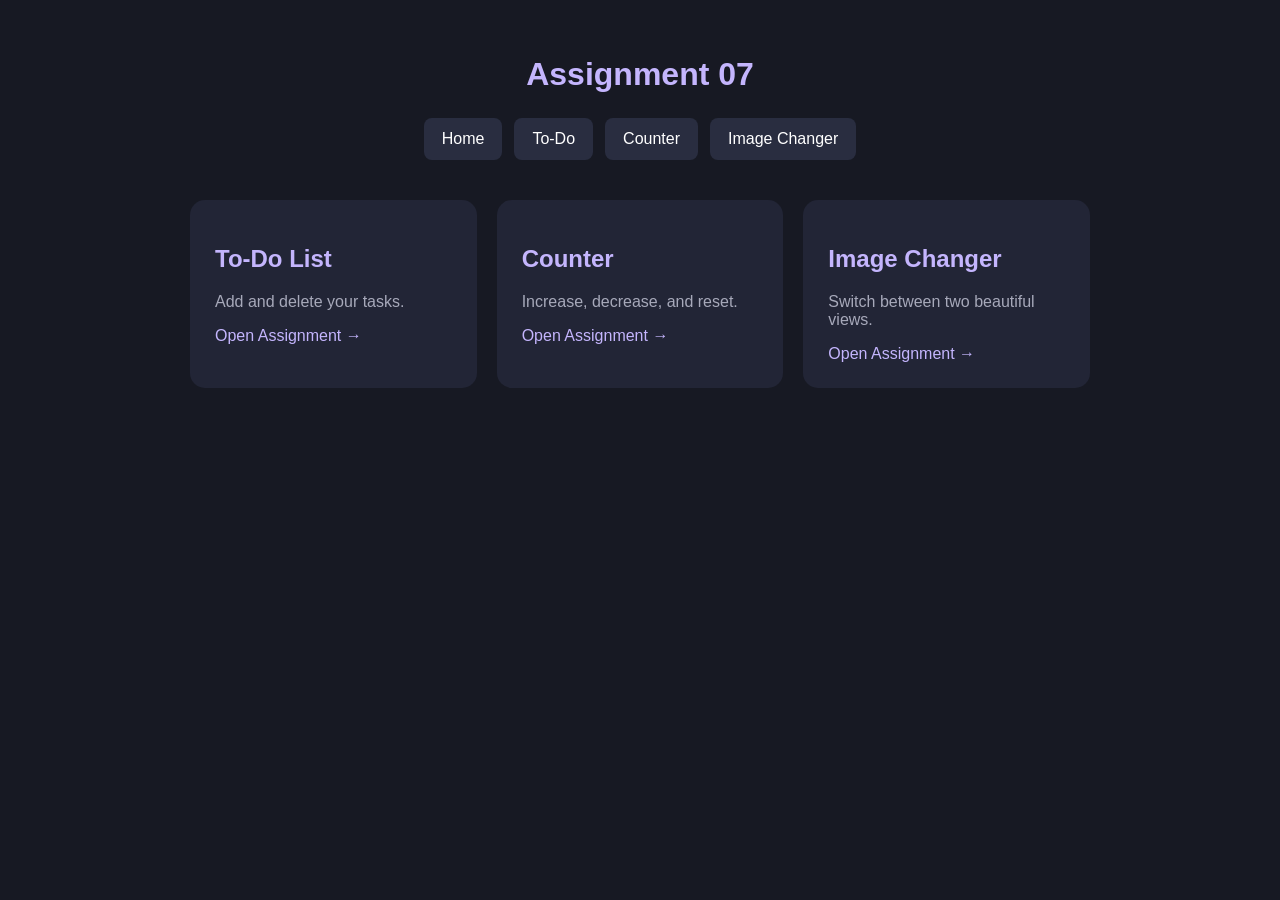
<file: index.html>
<!DOCTYPE html>
<html lang="en">
<head>
    <meta charset="UTF-8">
    <meta name="viewport" content="width=device-width, initial-scale=1.0">
    <title>Assignment 07 | Dashboard</title>
    <link rel="stylesheet" href="style.css">
</head>
<body>

    <h1>Assignment 07</h1>

    <nav>
        <a href="index.html">Home</a>
        <a href="todo.html">To-Do</a>
        <a href="counter.html">Counter</a>
        <a href="image.html">Image Changer</a>
    </nav>

    <main class="dashboard">

        <a href="todo.html" class="widget">
            <h2>To-Do List</h2>
            <p>Add and delete your tasks.</p>
            <span>Open Assignment →</span>
        </a>

        <a href="counter.html" class="widget">
            <h2>Counter</h2>
            <p>Increase, decrease, and reset.</p>
            <span>Open Assignment →</span>
        </a>

        <a href="image.html" class="widget">
            <h2>Image Changer</h2>
            <p>Switch between two beautiful views.</p>
            <span>Open Assignment →</span>
        </a>

    </main>

</body>
</html>
</file>
<file: style.css>
html {
    box-sizing: border-box;
}

body {
    margin: 0;
    padding: 35px;
    font-family: Arial, sans-serif;
    background: #171923;
    color: #ffffff;
}

h1 {
    text-align: center;
    color: #c4b5fd;
}

h2 {
    color: #c4b5fd;
}


nav {
    display: flex;
    justify-content: center;
    flex-wrap: wrap;
    gap: 12px;
    margin: 25px 0 40px;
}

nav a {
    color: #ffffff;
    text-decoration: none;
    background: #292d40;
    padding: 12px 18px;
    border-radius: 8px;
}

nav a:hover {
    background: #a78bfa;
    color: #171923;
}

.dashboard {
    display: grid;
    grid-template-columns: repeat(auto-fit, minmax(220px, 1fr));
    gap: 20px;
    max-width: 900px;
    margin: auto;
}

.widget,
section,
#counterContainer {
    display: block;
    background: #222536;
    padding: 25px;
    border-radius: 15px;
    margin: 25px auto;
    max-width: 500px;
    color: white;
}

.dashboard .widget {
    margin: 0;
    text-decoration: none;
    transition: 0.2s;
}

.widget:hover {
    background: #303449;
    transform: translateY(-4px);
}

.widget h2,
section h2,
#counterContainer h2 {
    color: #c4b5fd;
}

.widget p {
    color: #a7a9ba;
}

.widget span {
    color: #c4b5fd;
}

#todoContainer {
    width: 500px;
    max-width: 100%;
    margin: 40px auto;
    text-align: center;
}

#taskControls {
    display: flex;
    gap: 10px;
}

input {
    flex: 1;
    min-width: 0;
    padding: 12px;
    border: 1px solid #454960;
    border-radius: 8px;
    background: #171923;
    color: white;
}

button {
    padding: 10px 15px;
    border: none;
    border-radius: 8px;
    background: #a78bfa;
    color: #171923;
    cursor: pointer;
    font-weight: bold;
}

#taskList {
    width: 100%;
    padding: 0;
    list-style: none;
}

#taskList li {
    display: flex;
    justify-content: space-between;
    align-items: center;
    gap: 10px;
    background: #303449;
    padding: 12px;
    margin-top: 10px;
    border-radius: 8px;
}

#taskList li button {
    background: #fca5a5;
}

#counter {
    display: flex;
    align-items: center;
    gap: 15px;
}

#counterDisplay {
    font-size: 40px;
    text-align: center;
}

#counterContainer button {
    margin: 0 8px;
}

img {
    max-width: 100%;
    width: 350px;
    border-radius: 10px;
    display: block;
    margin: 15px auto;
}

@media (max-width: 600px) {
    body {
        padding: 15px;
    }
}
</file>
